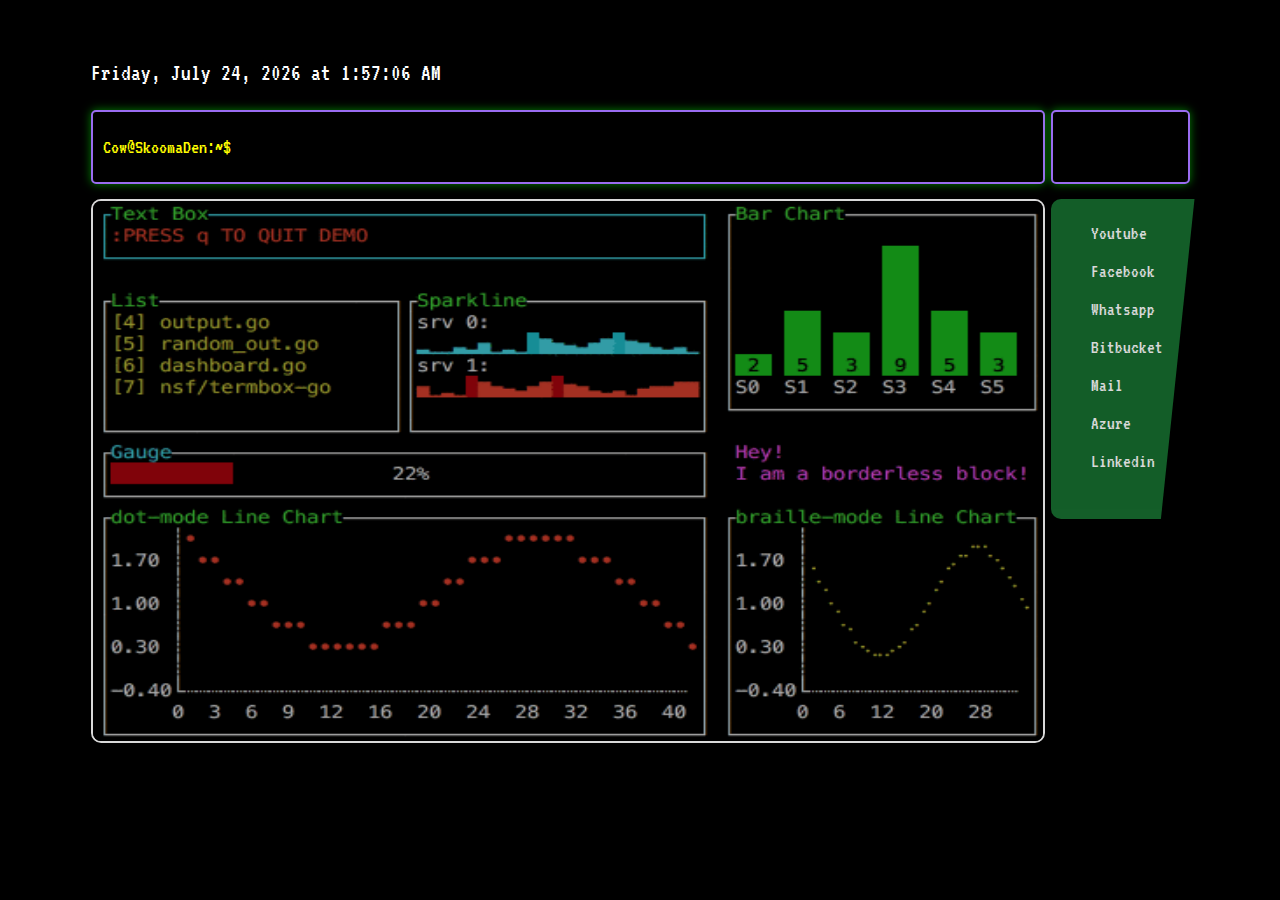
<file: index.html>
<!DOCTYPE html>
<html>

<head>
  <meta http-equiv="Content-Type" content="text/html; charset=UTF-8">
  <meta name="viewport" content="width=device-width, initial-scale=1.0">
  <title>New tab</title>
  <link href="./files/style.css" rel="stylesheet" type="text/css" media="all">
</head>

<body id="body">
  <div id="datetime" class="datetime-text">
  </div>
  <div style="display:flex; justify-content: space-between;">
    <div class="terminal-input" id="terminalinput">
      <div class="prompt">
        <span>Cow@SkoomaDen:~$</span>
      </div>
      <div class="input-container" contenteditable="true" id="command-input" spellcheck="false" maxlength="50"></div>
      <div class="default-text" id="outputText"></div>
    </div>

    <div class="terminal-input-small">
      <ul id="autocomplete-list"></ul>
    </div>
  </div>


  <script src="script.js"></script>

  <div class="main" id="main">
    <div class="imageContainer">
      <img id="randomImage" style="border:2px solid white" alt="not found.jpg">
    </div>
    <div class="shortcuts" id="shortcuts">
      <ul>
        <li><a href="https://youtube.com/">Youtube</a></li>
        <li><a href="https://facebook.com">Facebook</a></li>
        <li><a href="https://web.whatsapp.com//">Whatsapp</a></li>
        <li><a href="https://bitbucket.org/">Bitbucket</a></li>
        <li><a href="https://mail.google.com/mail/u/1/">Mail</a></li>
        <li><a href="https://portal.azure.com/#home">Azure</a></li>
        <li><a href="https://www.linkedin.com/">Linkedin</a></li>
      </ul>
    </div>
  </div>

</body>
<script>
  const commandInputt = document.getElementById("command-input");
  commandInputt.focus();
</script>

<script>
  document.getElementById('search-form').addEventListener('submit', function (event) {
    event.preventDefault();

    const searchInput = document.querySelector('.search-input');
    const searchTerm = searchInput.value.trim();

    if (searchTerm) {
      window.location.href = `https://www.google.com/search?q=${encodeURIComponent(searchTerm)}`;
    }
  });
</script>

<script>
  function updateTime() {
    const datetimeElement = document.getElementById("datetime");
    const now = new Date();
    const options = {
      weekday: 'long',
      year: 'numeric',
      month: 'long',
      day: 'numeric',
      hour: 'numeric',
      minute: 'numeric',
      second: 'numeric',
      hour12: true
    };
    const formattedDateTime = now.toLocaleString('en-US', options);
    datetimeElement.textContent = formattedDateTime;
  }
  setInterval(updateTime, 1000);
  updateTime();
</script>


<script>
  function switchMainAndSecondaryColors(mainColor, secondaryColor) {
    var body = document.getElementById("body");
    var search = document.getElementById("search-button");
    var shortcuts = document.getElementById("shortcuts");

    body.style.backgroundColor = mainColor;
    shortcuts.style.backgroundColor = secondaryColor;
    search.style.backgroundColor = secondaryColor;
  }

  function handleImage(index) {
    var colors = [
      { "main": "#273f66", "secondary": "#2c2f33" },
      { "main": "#8f8078 ", "secondary": "#37382f" },
      { "main": "#45060c", "secondary": "#030303" },
      { "main": "#000000", "secondary": "#176e30" },
      { "main": "#092900", "secondary": "#030303" },
      { "main": "#391047", "secondary": "#2c2f33" },
    ];
    switchMainAndSecondaryColors(colors[index].main, colors[index].secondary);
  }

  function getRandomInt(min, max) {
    return Math.floor(Math.random() * (max - min + 1)) + min;
  }

  // let hours = new Date().getHours();
  let hours = 10;
  var imageSources = ['./files/sitting.gif', './files/oblivion.gif', './files/elec.gif', './files/techno.gif', './files/asci.gif'];
  var randomIndex = (hours > 20 || hours < 5) ? imageSources.length - 1 : getRandomInt(0, imageSources.length - 2);
  var randomImageElement = document.getElementById('randomImage');
  randomImageElement.src = imageSources[randomIndex];
  handleImage(randomIndex);
</script>


</html>
</file>
<file: files/style.css>
@import url('https://fonts.googleapis.com/css2?family=VT323');

    html {
        color: white;
        align-items: center;
        display: flex;
        height: 100%;
        justify-content: center;
        margin: 0;
    }

    body {
        font-family: 'VT323';
        font-weight: strong;
        background-color: #9a6cf0;
    }

    .main {
        margin-right: 145px;
        width: auto;
        height: 40em;
        display: flex;
        flex-flow: row;
    }

    .imageContainer {
        display: flex;
        flex-direction: column;
        text-align: center;
        opacity: 85%;
        width: 954px;
        height: 20em;
        background-color: #3d3136;
        border-radius: 10px;
    }

    .imageContainer img {
        border-radius: 10px;
        width: 950px;
        height: 540px;
    }

    p {
        text-align: center;
        color: white;
    }

    ul {
        list-style-type: none;
    }

    .shortcuts {
        position: absolute;
        margin-left: 60em;
        height: 20em;
        width: 30em;
        background-color: #3d3136;
        opacity: 85%;
        clip-path: polygon(0 0, 144px 0, 23% 100%, 0% 100%);
        background-repeat: no-repeat;
        background-position-y: bottom;
        background-position-x: 5em;
        border-radius: 10px;

    }

    li {
        font-size: 19px;
        opacity: 100%;
        line-height: 2em;
        color: white;
    }

    a {
        all: unset;
    }

    a:hover {
        cursor: pointer;
        color: #9a6cf0;
    }

    .invisible-link {
        color: transparent;
        text-decoration: none;
    }

    .search-container {
        display: flex;
        align-items: center;
        overflow: hidden;
        box-shadow: 0 2px 5px rgba(0, 0, 0, 0.1);
        margin-bottom: 25px;
    }

    .search-input {
        flex: 1;
        border-radius: 10px;
        padding: 8px;
        border: none;
        outline: none;
        width: 937px;
        text-align: center;
        font-family: 'VT323';
    }

    .search-button {
        padding: 8px 16px;
        background-color: #3d3136;
        color: #fff;
        border: none;
        cursor: pointer;
        width: 11em;
        opacity: 85%;
        border-radius: 10px;
        font-family: 'VT323';
    }

    .search-button:hover,
    .search-button:focus {
        color: #9a6cf0;
    }

    .datetime-text {
        font-size: 24px;
        margin-bottom: 25px;
    }

    /* .terminal-input {
        display: flex;
        align-items: center;
        background-color: #000;
        border: 2px solid #9a6cf0;
        padding: 10px;
        border-radius: 5px;
        box-shadow: 0 0 10px rgba(0, 255, 0, 0.5);
        margin-bottom: 15px;
    } */

    .terminal-input {
        display: flex;
        align-items: center;
        background-color: #000;
        border: 2px solid #9a6cf0;
        padding: 10px;
        border-radius: 5px;
        box-shadow: 0 0 10px rgba(0, 255, 0, 0.5);
        margin-bottom: 15px;
        width: 930px;
        /* Set a fixed width */
        height: 50px;
        /* Set a fixed height */
    }

    .terminal-input-small {
        display: flex;
        align-items: center;
        background-color: #000;
        border: 2px solid #9a6cf0;
        padding: 10px;
        border-radius: 5px;
        box-shadow: 0 0 10px rgba(0, 255, 0, 0.5);
        margin-bottom: 15px;
        width: 115px;
        /* Set a fixed width */
        height: 50px;
        /* Set a fixed height */
    }

    .terminal-input span {
        color: hsl(60, 100%, 50%);
    }

    #command-input {
        background-color: #000;
        color: #9a6cf0;
        border: none;
        font-family: monospace;
        font-size: 16px;
        outline: none;
    }

    /* .caret {
        display: inline-block;
        background-color: #00FF00;
        width: 10px;
        height: 20px;
        animation: caret-blink 1s step-start infinite;
        margin-left: 5px;
      } */


    .input-container {
        background-color: transparent;
        outline: none;
        color: #00FF00;
        font-family: monospace;
        font-size: 16px;
        white-space: pre;
        display: inline;
        width: 600px;
        text-align: left;

    }

    .input-container:focus {
        outline: none;
    }

    @keyframes caret-blink {

        0%,
        50% {
            opacity: 0;
        }

        51%,
        100% {
            opacity: 1;
        }
    }

    .caret {
        display: inline-block;
        background-color: #00FF00;
        width: 1px;

        height: 20px;
        animation: caret-blink 1s step-start infinite;
        margin-left: 5px;
    }

    .terminal-input .prompt,
    .terminal-input .input-container {
        font-size: 20px;

    }

    .default-text {
        color: hsl(60, 100%, 50%);
        font-family: monospace;
        font-size: 16px;
    }

    /* #autocomplete-list {
        list-style: none;
        padding: 0;
        display: flex; /* Use flexbox to arrange items horizontally */
    #autocomplete-list {
        list-style: none;
        padding: 0;
        /* position: absolute; Position the autocomplete list absolutely */
        top: 100%;
        /* Position it below the input */
        left: 0;
        /* Align it with the left edge of the input */
        background-color: 'white';
        /* Set the background color */
        /* border: 2px solid #9a6cf0; Add a border to match the terminal style */
        border-radius: 5px;
        /* Add border radius for style */
        width: 100%;
        /* Make it as wide as the input container */
        max-height: 200px;
        /* Limit the maximum height to avoid excessive scrolling */
        overflow-y: auto;

        /* z-index: 900; */
    }

    #autocomplete-list li {
        margin-right: 5px;
        /* Adjust the spacing between items */
        display: inline;
        /* Display list items horizontally */
        cursor: pointer;
        background-color: 'transparent';
        /* Background color for each suggestion */
        padding: 5px;
        color: hsl(60, 100%, 50%);
        /* border: 1px solid #ddd; */
    }

    #autocomplete-list li:hover {
        background-color: #ddd;
        /* Highlight suggestion on hover */
    }






    /* @keyframes caret-blink {
        0%, 50% {
          opacity: 0;
        }
        51%, 100% {
          opacity: 1;
        }
      } */
</file>
